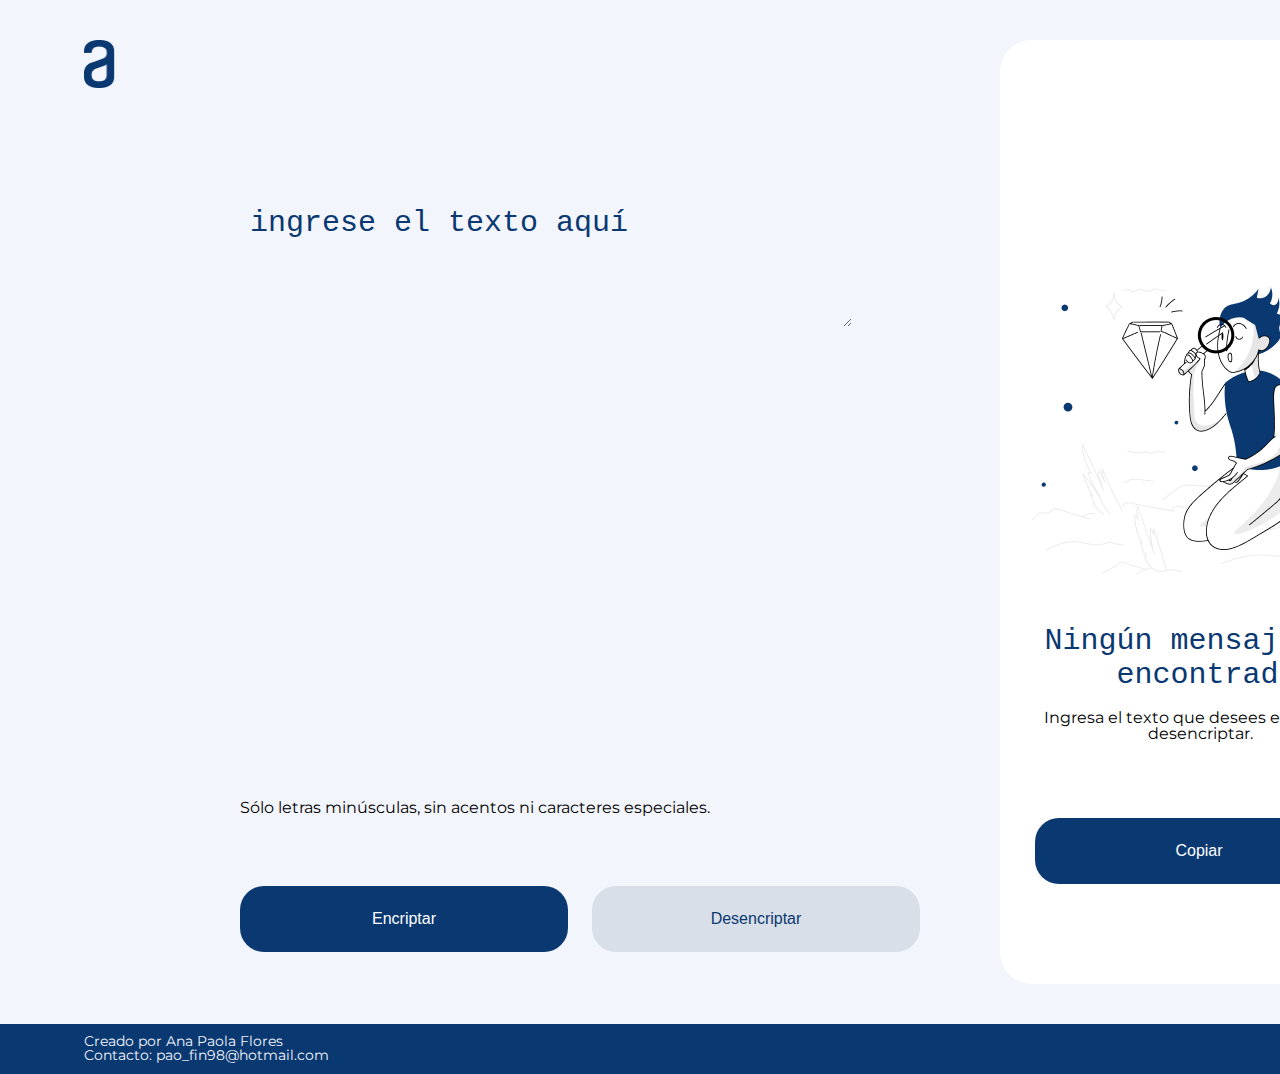
<file: index.html>
<html>
    <head> 
         <meta charset ="UTF-8">
         <title> Encriptador </title>
         <link rel="stylesheet" href="reset.css">
         <link rel="stylesheet" href="style-encrypter.css">

         <link href="https://fonts.googleapis.com/css2?family=Montserrat:wght@300&display=swap" rel="stylesheet">
   </head>

    <body>
        <main> 
            <div class="area-texto">
                <img src="Imagenes/vector_logo.png" alt="Logo Alura" class="imagen-logo">   
                <p>Sólo letras minúsculas, sin acentos ni caracteres especiales.</p>
                <textarea class="texto-input" cols="30" rows="3" placeholder ="Ingrese el texto aquí"></textarea>
                <button class="boton-encriptar" onclick="encriptar_boton()"> Encriptar </button>
                <button class="boton-desencriptar" onclick="desencriptar_boton()"> Desencriptar </button>

            </div>

            <div class="area-texto-final">
                <div id="imagen-muñeco">
              <img src="Imagenes/Muñeco.png" alt="Ningun texto" id="imagen-ninguntexto2" class="imagen-ninguntexto" alt="ningun texto">
                 </div>

               <h1> Ingresa el texto que desees encriptar o desencriptar. </h1>

                <button class="boton-copiar" onclick="copiar_boton()"> Copiar </button>
                <div id="texto-final">
                <textarea class="texto-output" cols="2" rows="2" placeholder="Ningún mensaje fué encontrado"></textarea>   
                </div>
            </div>              
       </main>       
       <script src="script.js"></script>
       <footer>
          <h2> Creado por Ana Paola Flores <br>
            Contacto: pao_fin98@hotmail.com </h2>
          </footer>
    </body>
</html>
</file>
<file: style-encrypter.css>
main{
  width: 1440px;
  height: 1024px;
  background-color: #F3F5FC;
  font-family: 'Montserrat', sans-serif;
 
}

.area-texto{
    position: relative;
    width: 960px;
    height: 100%;
    display: inline;
    float: left;    
    overflow:auto;
}

.imagen-logo{
  position: absolute;
  top: 40px;
  left: 84px;
  width: 31.09px;
  height: 48px;
 
}

p{ 
  position: relative;
  left: 240px;
  top: 800px;
  font-size: 16px;
  display: inline;
}


.texto-input{
  position: relative;
  left: 240px;
  top: 180px;
  padding: 10px;
  border: 5px;
  text-transform: lowercase;
  background: #F3F5FC;
  font-size: 32px;
  color: #0A3871;
}


::placeholder{
  color: #0A3871;
  font-size: 30px;

}

.boton-encriptar{
   font-size: 16px;
   position: absolute;
   bottom: 72px;
   left: 240px;
   padding: 24px;
   width: 328px;
   height: Hug;
   background-color: #0A3871;
   color: white;
   border-radius: 24px;
   border: none;
}

.boton-encriptar:hover{
  transform: scale(1.05);
}

.boton-desencriptar{
  position: absolute;
  bottom: 72px;
  left: 592px;
  padding: 24px;
  width: 328px;
  height: Hug;
  background-color: #D8DFE8;
  color: #0A3871;
  font-size: 16px;
  border-radius: 24px;
  border: none;
 
}

.boton-desencriptar:hover{
  transform: scale(1.05);
}

.boton-copiar{
  position: absolute;
  bottom: 100px;
  left: 35px;
  font-size: 16px;
  padding: 24px;
  width: 328px;
  height: Hug;
  background-color: #0A3871;
  color: white;
  border-radius: 24px;
  border: none;
  }

  .boton-copiar:hover{
    transform: scale(1.05);
  }
  


.area-texto-final{
  float: right;
  position: relative;
  width: 400px;
  height: 944px;
  background: white;
  margin: 40px;
  border-radius: 32px;
  overflow:auto;
 
}

.texto-output{

  position: absolute;
  font-style: bold;
  font-size: 30px;
  text-align: center;
  left: 14px;
  right: 1px;
  top: 550px;
  border: none;  
}

#texto-final{
  position: relative;
}

.imagen-ninguntexto{
  position: absolute; 
  width: 336px;
  height: 304px;
  top: 230px;
  left: 32px;
 
}

h1{
  position: relative;
  font-size: 16px;
  text-align: center;
  top: 670px;
}

footer{
   height: 50px;
   width: 1440px; 
   background-color: #0A3871;
   font-family: 'Montserrat', sans-serif;
  
}

h2{
  position: relative;
  display: inline;
  top: 10px;
  left: 84px;
  color: #F3F5FC;
  font-size: 14px;

}
</file>
